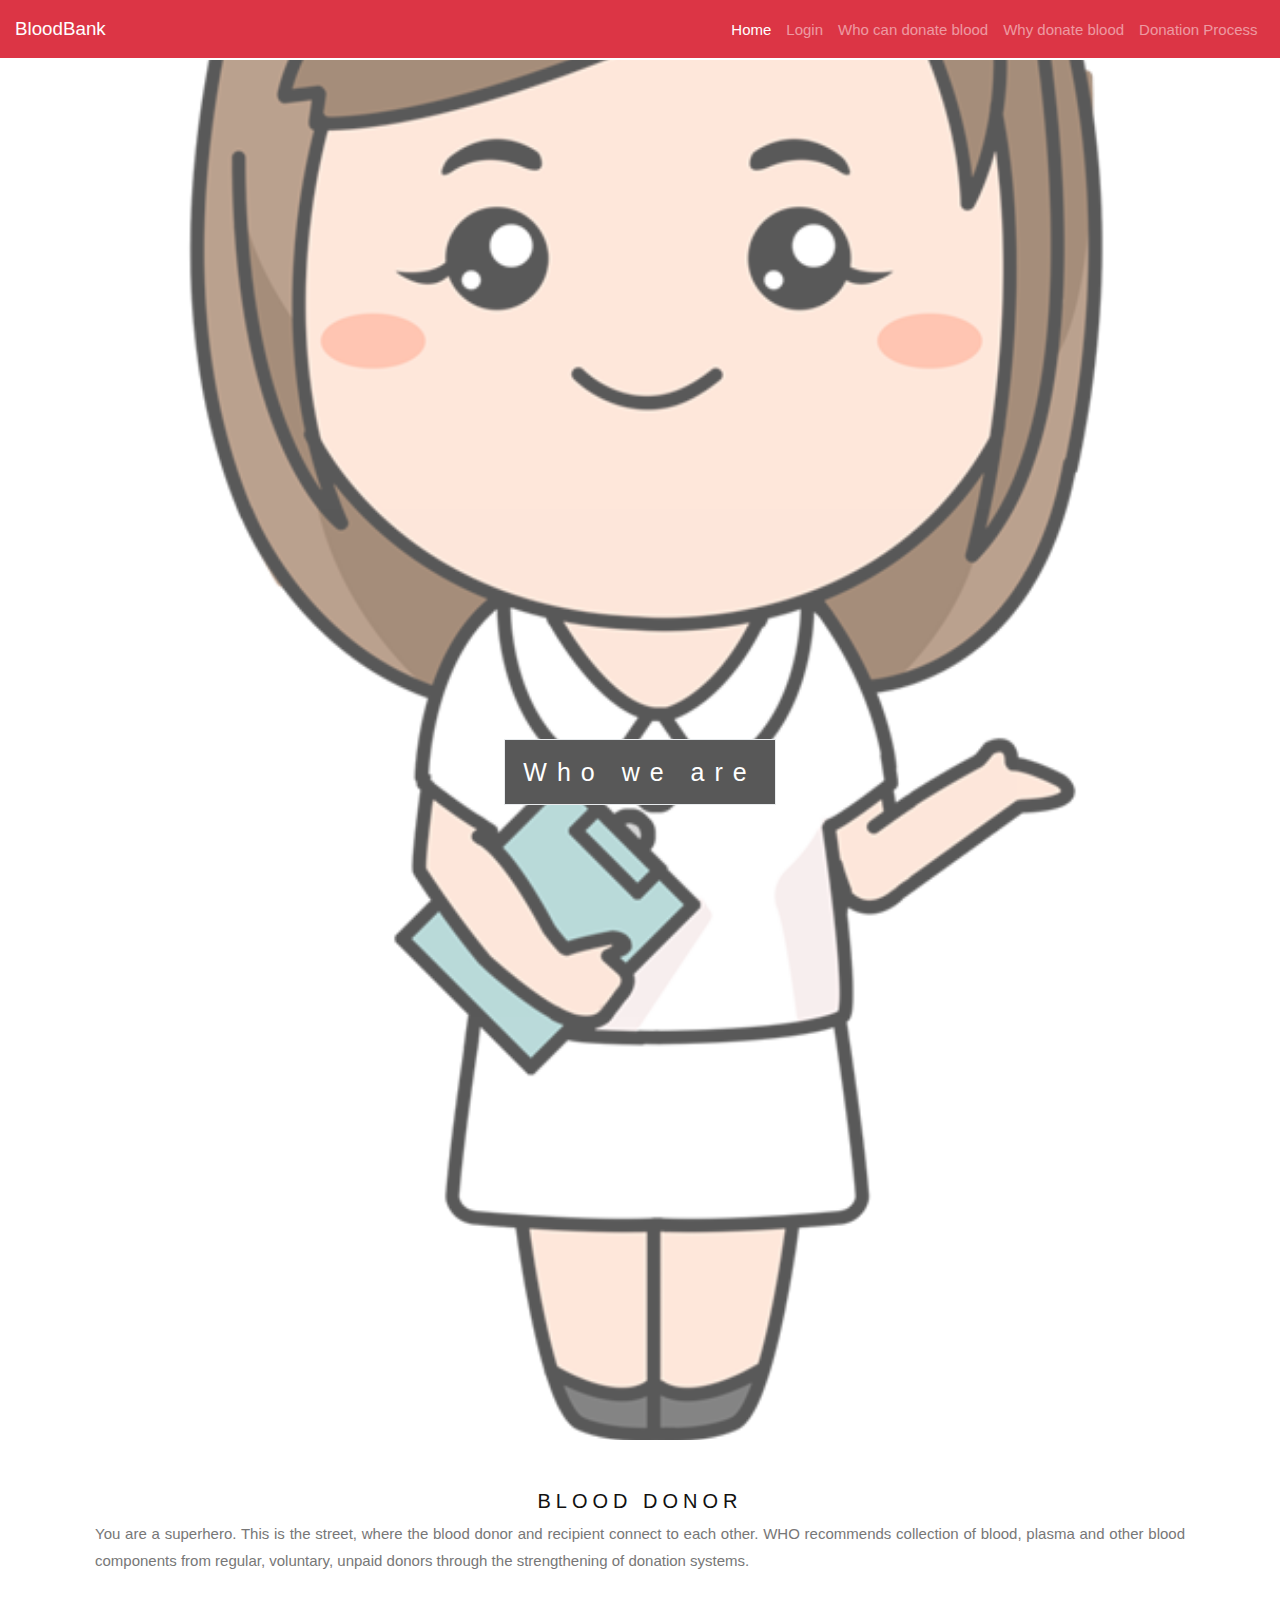
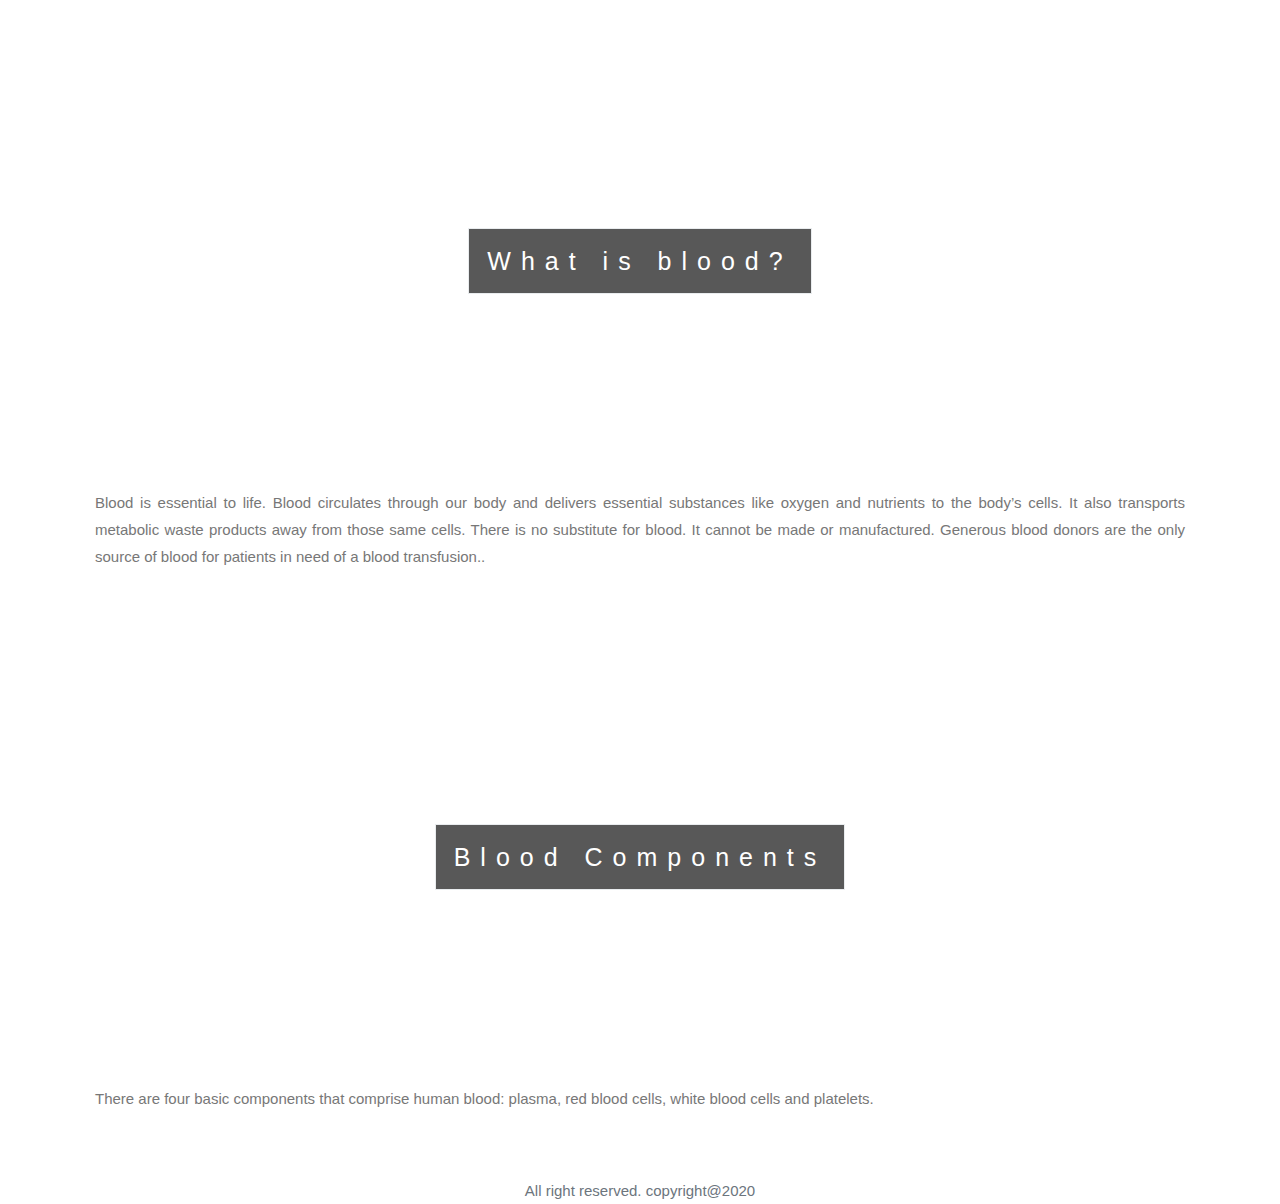
<file: index.html>
<html>

<head>
  <title>
    Blood Bank-Home
  </title>
  <meta charset="utf-8">
  <meta name="viewport" content="width=device-width, initial-scale=1">
  <!-- Latest compiled and minified CSS -->
  <link rel="stylesheet" href="https://maxcdn.bootstrapcdn.com/bootstrap/4.4.1/css/bootstrap.min.css">

  <!-- jQuery library -->
  <script src="https://ajax.googleapis.com/ajax/libs/jquery/3.4.1/jquery.min.js"></script>

  <!-- Popper JS -->
  <!--script src="https://cdnjs.cloudflare.com/ajax/libs/popper.js/1.16.0/umd/popper.min.js"></script-->

  <!-- Latest compiled JavaScript -->
<script src="https://maxcdn.bootstrapcdn.com/bootstrap/4.4.1/js/bootstrap.min.js"></script>

<style>
    body, html {
  height: 100%;
  margin: 0;
  font: 400 15px/1.8 "Lato", sans-serif;
  color: #777;
}

.bgimg-1, .bgimg-2, .bgimg-3 {
  position: relative;
  opacity: 0.65;
  background-attachment: fixed;
  background-position: center;
  background-repeat: no-repeat;
  background-size: cover;

}
.bgimg-1 {
  background-image: url("images/img11.png");
  height: 50%;
  min-height: 100%;
}

.bgimg-2 {
  background-image: url("images/pngg.png");
  
  min-height: 400px;
}

.bgimg-3 {
  background-image: url("images/img2.jpg");
  min-height: 400px;
}

.caption {
  position: absolute;
  left: 0;
  top: 50%;
  width: 100%;
  text-align: center;
  color: #000;
}

.caption span.border {
  background-color: black;
  color: #fff;
  padding: 18px;
  font-size: 25px;
  letter-spacing: 10px;
  /*background-color:transparent;*/
}

h3 {
  letter-spacing: 5px;
  text-transform: uppercase;
  font: 20px "Lato", sans-serif;
  color: #111;
}

/* Turn off parallax scrolling for tablets and phones */
@media only screen and (max-device-width: 1024px) {
  .bgimg-1, .bgimg-2, .bgimg-3 {
    background-attachment: scroll;
  }
}
</style>

</head>

<Body>
  <!-- Navbar start -->
  <nav class="navbar navbar-expand-md bg-danger navbar-dark fixed-top">
    <a class="navbar-brand" href="Web.html">BloodBank</a>
    <button class="navbar-toggler" type="button" data-toggle="collapse" data-target="#collapsibleNavbar">
      <span class="navbar-toggler-icon"></span>
    </button>
    <div class="collapse navbar-collapse  navbar-md justify-content-end" id="collapsibleNavbar">
    <ul class="navbar-nav">
      <li class="nav-item active">
        <a class="nav-link" href="Web.html">Home</a>
      </li>
      <li class="nav-item">
        <a class="nav-link" href="Login.html">Login</a>
      </li>
      <li class="nav-item">
        <a class="nav-link" href="Whocan.html">Who can donate blood</a>
      </li>
      <li class="nav-item">
        <a class="nav-link" href="Whyblood.html">Why donate blood</a>
      </li>
      <li class="nav-item">
        <a class="nav-link" href="DonationP.html">Donation Process</a>
      </li>
    </ul>
    </div>
  </nav>
  <!-- Navbar end -->


<div class="section">
  <div class="container-fluid">
<div class="row">
  <div class="col-sm-12 mt-5 p-3">
  
    <!--paralexx start-->
    <div class="bgimg-1">
        <div class="caption">
        <span class="border">Who we are</span>
        </div>
      </div><div style="color: #777;background-color:white;text-align:center;padding:50px 80px;text-align: justify;">
        <h3 style="text-align:center;">Blood Donor</h3>
        <p>You are a superhero. This is the street, where the blood donor and recipient connect to each other. WHO recommends collection of blood, plasma and other blood components from regular, voluntary, unpaid donors through the strengthening of donation systems. </p>
      </div>
      
      <div class="bgimg-2">
        <div class="caption">
        <span class="border" >What is blood?</span>
        </div>
      </div>
      
      <div style="position:relative;">
        <div style="color:#777;background-color:white;text-align:center;padding:50px 80px;text-align: justify;">
        <p>Blood is essential to life. Blood circulates through our body and delivers essential substances like oxygen and nutrients to the body’s cells. It also transports metabolic waste products away from those same cells. There is no substitute for blood. It cannot be made or manufactured. Generous blood donors are the only source of blood for patients in need of a blood transfusion..</p>
        </div>
      </div>
      
      <div class="bgimg-3">
        <div class="caption">
        <span class="border">Blood Components</span>
        </div>
      </div>
      
      <div style="position:relative;">
        <div style="color:#777;background-color:white;text-align:center;padding:50px 80px;text-align: justify;">
        <p>There are four basic components that comprise human blood: plasma, red blood cells, white blood cells and platelets.</p>
        </div>
      </div>
      
     
      <!--Paraless end-->

  <!-- footer -->
<footer class="text-muted text-center">
  <div class="container">
    <p>All right reserved. copyright@2020</p>
  </div>
</footer>
  
</Body>

</html>
</file>
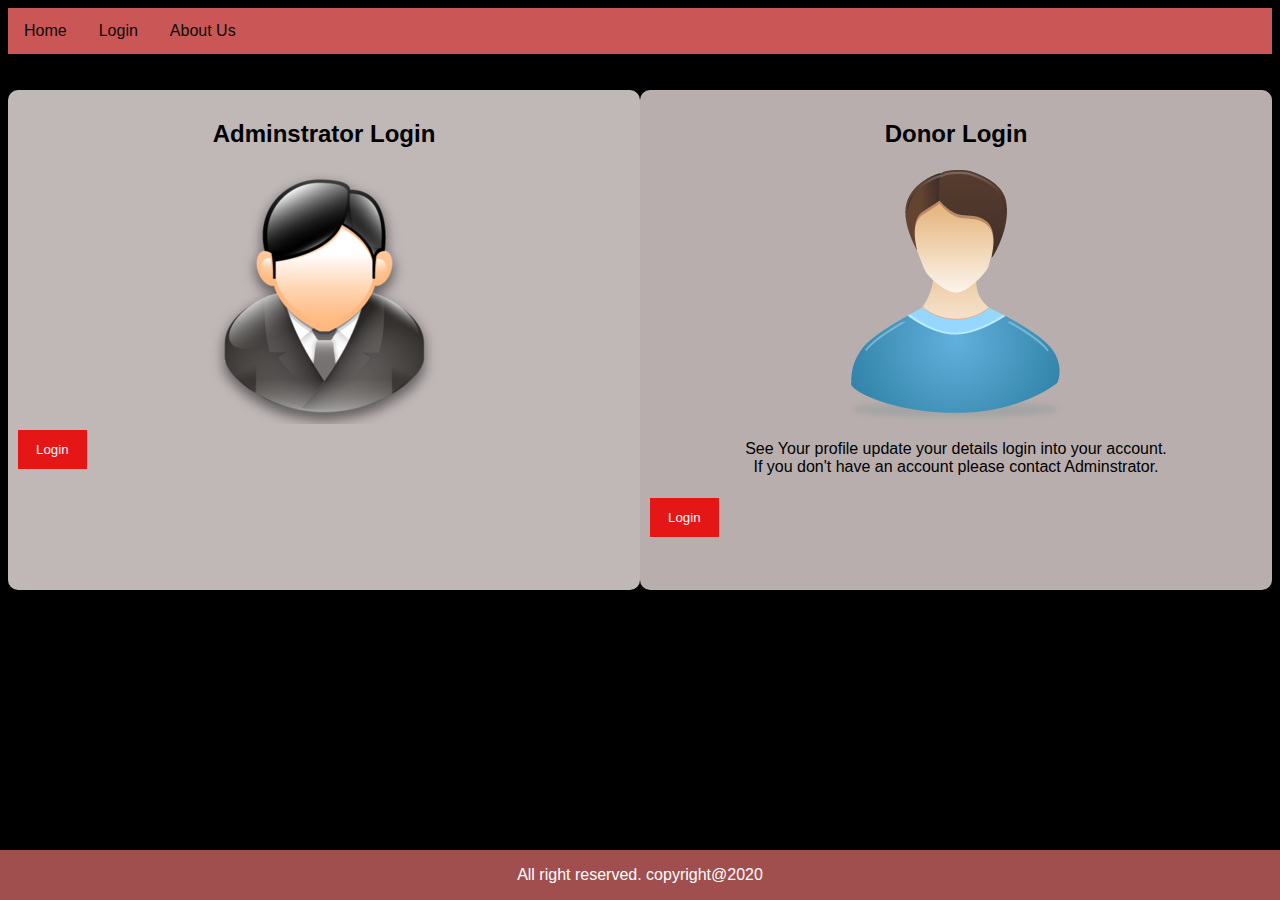
<file: IOT/Login.html>
<html>
    <head>
        <title>
            Login
        </title>

        <link rel="stylesheet" type="text/css" href="css\LoginStylesheet.css">
    </head>

<body>
    <ul>
        <li><a class="active" href="Web.html">Home</a></li>
        <li><a href="Login.html">Login</a></li>
        <!--li><a href="Register.html"></a></li-->
        <li><a href="About.html">About Us</a></li>
      </ul>

              <br><br>
              
              <div class="row">
                <div class="column" style="background-color:rgb(192, 183, 183);">
                  <h2>Adminstrator Login</h2>
                  <img src="images\admin.png">
                  
                  <button onclick="document.getElementById('id01').style.display='block'" style="width:auto;">Login</button>

                  <div id="id01" class="modal">
                    
                    <form class="modal-content animate" action="/action_page.php" method="post">
                      <div class="imgcontainer">
                        <span onclick="document.getElementById('id01').style.display='none'" class="close" title="Close Modal">&times;</span>
                        <img src="images\avatar.png" alt="Avatar" class="avatar">
                      </div>
                  
                      <div class="container">
                        <label for="uname"><b>Username</b></label>
                        <input type="text" placeholder="Enter Username" name="uname" required>
                  
                        <label for="psw"><b>Password</b></label>
                        <input type="password" placeholder="Enter Password" name="psw" required>
                          
                        <button type="submit" >Login</button>
                        <br>
                        <label>
                          <input type="checkbox" checked="checked" name="remember"> Remember me
                        </label>
                      </div>
                  
                      <div class="container" style="background-color:#f1f1f1">
                        <button type="button" onclick="document.getElementById('id01').style.display='none'" class="cancelbtn">Cancel</button>
                        <span class="psw">Forgot <a href="#">password?</a></span>
                      </div>
                    </form>
                  </div>
                  <script type="text/javascript" src="javascript\login.js"></script>
 
                  

                </div>
                <div class="column" style="background-color:rgb(185, 174, 174);">
                  <h2>Donor Login</h2>
                  <img src="images\donor.png">

                  <p>See Your profile update your details login into your account.
                      <br>
                      If you don't have an account please contact Adminstrator.
                  </p>
                  
                  <button onclick="document.getElementById('id01').style.display='block'" style="width:auto;">Login</button>

                  <div id="id01" class="modal">
                    
                    <form class="modal-content animate" action="/action_page.php" method="post">
                      <div class="imgcontainer">
                        <span onclick="document.getElementById('id01').style.display='none'" class="close" title="Close Modal">&times;</span>
                        <img src="images\avatar.png" alt="Avatar" class="avatar">
                      </div>
                  
                      <div class="container">
                        <label for="uname"><b>Username</b></label>
                        <input type="text" placeholder="Enter Username" name="uname" required>
                  
                        <label for="psw"><b>Password</b></label>
                        <input type="password" placeholder="Enter Password" name="psw" required>
                          
                        <button type="submit" >Login</button>

                        <br>
                        <label>
                          <input type="checkbox" checked="checked" name="remember"> Remember me
                        </label>
                      </div>
                  
                      <div class="container" style="background-color:#f1f1f1">
                        <button type="button" onclick="document.getElementById('id01').style.display='none'" class="cancelbtn">Cancel</button>
                        <span class="psw">Forgot <a href="#">password?</a></span>
                      </div>
                    </form>
                  </div>
                  <script type="text/javascript" src="javascript\login.js"></script>
 
                  
                </div>
              </div>

      
    
      <div class="footer">
        <p>All right reserved. copyright@2020</p>
      </div>

</body >
</html>
</file>
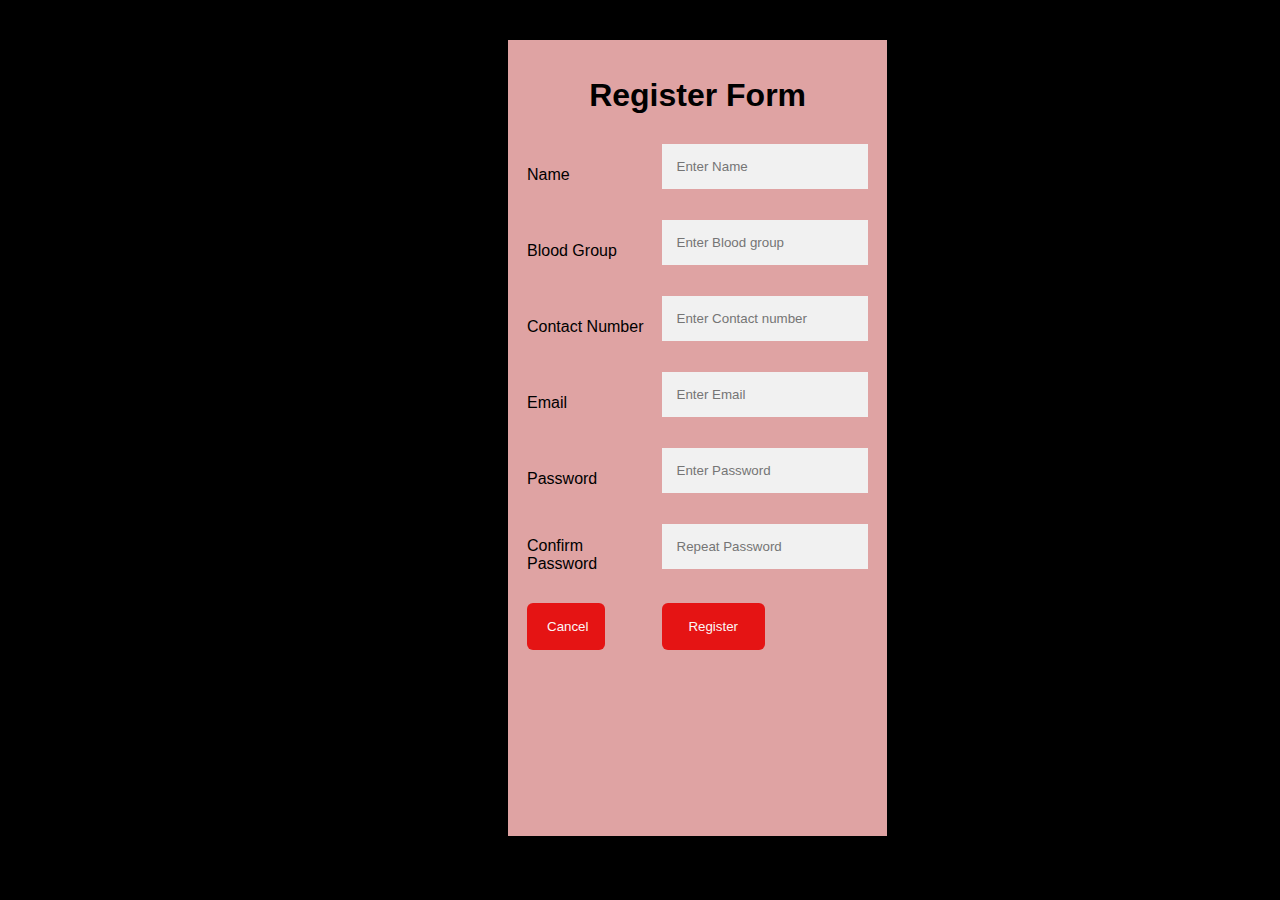
<file: IOT/Registration.html>
<html>
    <head>
        <title>
            Registration Form
        </title>

        <link rel="stylesheet" type="text/css" href="css\regstylesheet.css">
    </head>

<body>
    <form action="">
        <div class="container">

          <h1>Register Form</h1>

          <table>         
            <tr>
                <td>
                    Name
                </td>

                <td>
                    <input type="text" placeholder="Enter Name" name="name" required>
                </td>
            </tr>

            <tr>
                <td>
                    Blood Group
                </td>

                <td>
                    <input type="text" placeholder="Enter Blood group" name="blg" required>
                </td>
            </tr>

            <tr>
                <td>
                    Contact Number
                </td>

                <td>
                    <input type="text" placeholder="Enter Contact number" name="tel" required>
                </td>
            </tr>

            <tr>
                <td>
                    Email
                </td>

                <td>
                    <input type="text" placeholder="Enter Email" name="email" required>
                </td>
            </tr>

            <tr>
                <td>
                    Password
                </td>

                <td>
                    <input type="password" placeholder="Enter Password" name="psw" required>
                </td>
            </tr>

            <tr>
                <td>
                    Confirm Password
                </td>

                <td>
                    <input type="password" placeholder="Repeat Password" name="cpsw" required>
                </td>
            </tr>
            <!--tr>
                <p>By creating an account you agree to our <a href="#">Terms & Privacy</a>.</p>
            </tr-->

            <tr>
                <td>
                    <button type="reset" class="resetbtn">Cancel</button>
                </td>

                <td>
                    <button type="submit" class="registerbtn">Register</button>
                </td>
                
            </tr>
          
      
          
        
    </table>
      </form>
      
</body>
</html>
</file>
